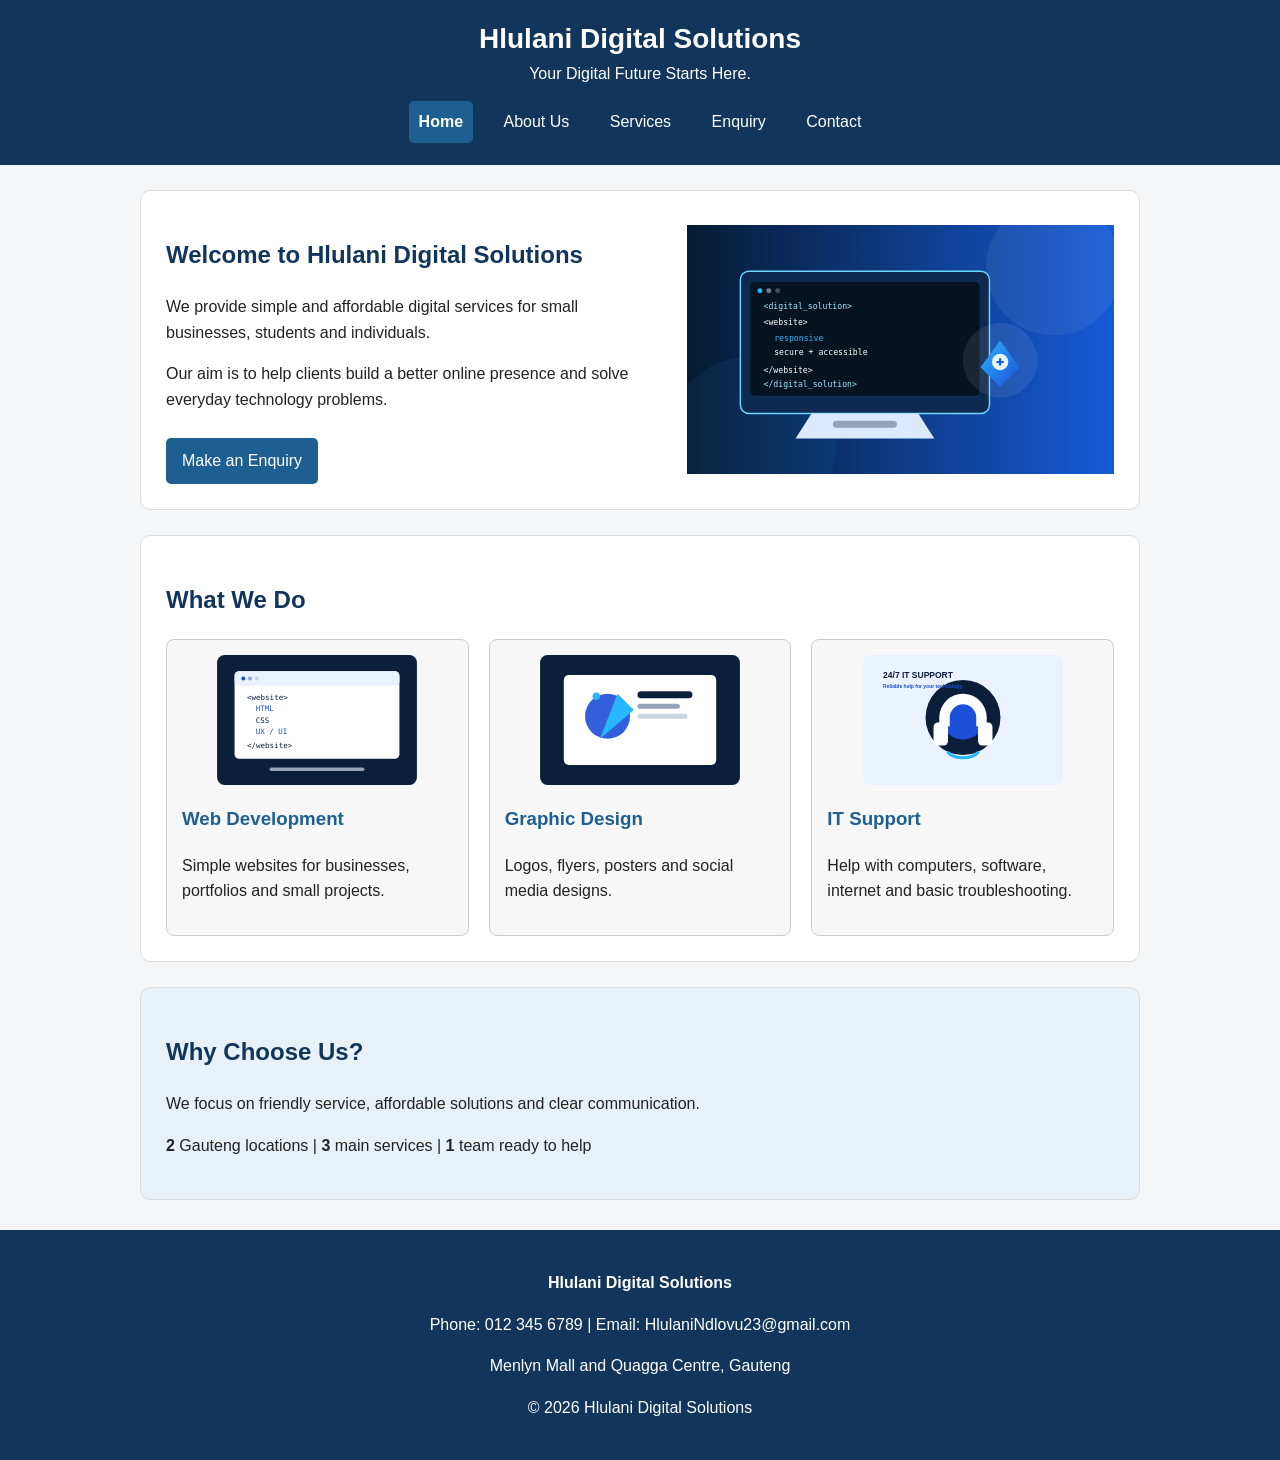
<file: index.html>
<!DOCTYPE html>
<html lang="en">
<head>
<meta charset="UTF-8">
<meta name="viewport" content="width=device-width, initial-scale=1.0">
<title>Home - Hlulani Digital Solutions</title>
<meta name="description" content="Affordable web development, graphic design and IT support for individuals and small businesses in Gauteng.">
<meta name="theme-color" content="#12355b">
<link rel="stylesheet" href="index.css">
</head>
<body>
<header>
<h1>Hlulani Digital Solutions</h1>
<p class="slogan">Your Digital Future Starts Here.</p>
<button class="nav-toggle" type="button" aria-expanded="false" aria-controls="primary-navigation">Menu</button>
<nav id="primary-navigation" class="primary-navigation" aria-label="Main navigation">
<a href="index.html" data-page="index.html">Home</a>
<a href="about.html" data-page="about.html">About Us</a>
<a href="services.html" data-page="services.html">Services</a>
<a href="enquiry.html" data-page="enquiry.html">Enquiry</a>
<a href="contact.html" data-page="contact.html">Contact</a>
</nav>
</header>
<main>
<section class="welcome">
<div>
<h2>Welcome to Hlulani Digital Solutions</h2>
<p>We provide simple and affordable digital services for small businesses, students and individuals.</p>
<p>Our aim is to help clients build a better online presence and solve everyday technology problems.</p>
<a class="button" href="enquiry.html">Make an Enquiry</a>
</div>
<img src="images/hero-tech.svg" alt="Illustration representing computers and digital technology">
</section>
<section>
<h2>What We Do</h2>
<div class="cards">
<div class="card"><img src="images/web-development.svg" alt="Web development"><h3>Web Development</h3><p>Simple websites for businesses, portfolios and small projects.</p></div>
<div class="card"><img src="images/graphic-design.svg" alt="Graphic design"><h3>Graphic Design</h3><p>Logos, flyers, posters and social media designs.</p></div>
<div class="card"><img src="images/it-support.svg" alt="IT support"><h3>IT Support</h3><p>Help with computers, software, internet and basic troubleshooting.</p></div>
</div>
</section>
<section class="simple-box">
<h2>Why Choose Us?</h2>
<p>We focus on friendly service, affordable solutions and clear communication.</p>
<p><strong>2</strong> Gauteng locations | <strong>3</strong> main services | <strong>1</strong> team ready to help</p>
</section>
</main>
<footer>
<p><strong>Hlulani Digital Solutions</strong></p>
<p>Phone: 012 345 6789 | Email: HlulaniNdlovu23@gmail.com</p>
<p>Menlyn Mall and Quagga Centre, Gauteng</p>
<p>&copy; 2026 Hlulani Digital Solutions</p>
</footer>
<script src="script.js" defer></script>
</body>
</html>
</file>
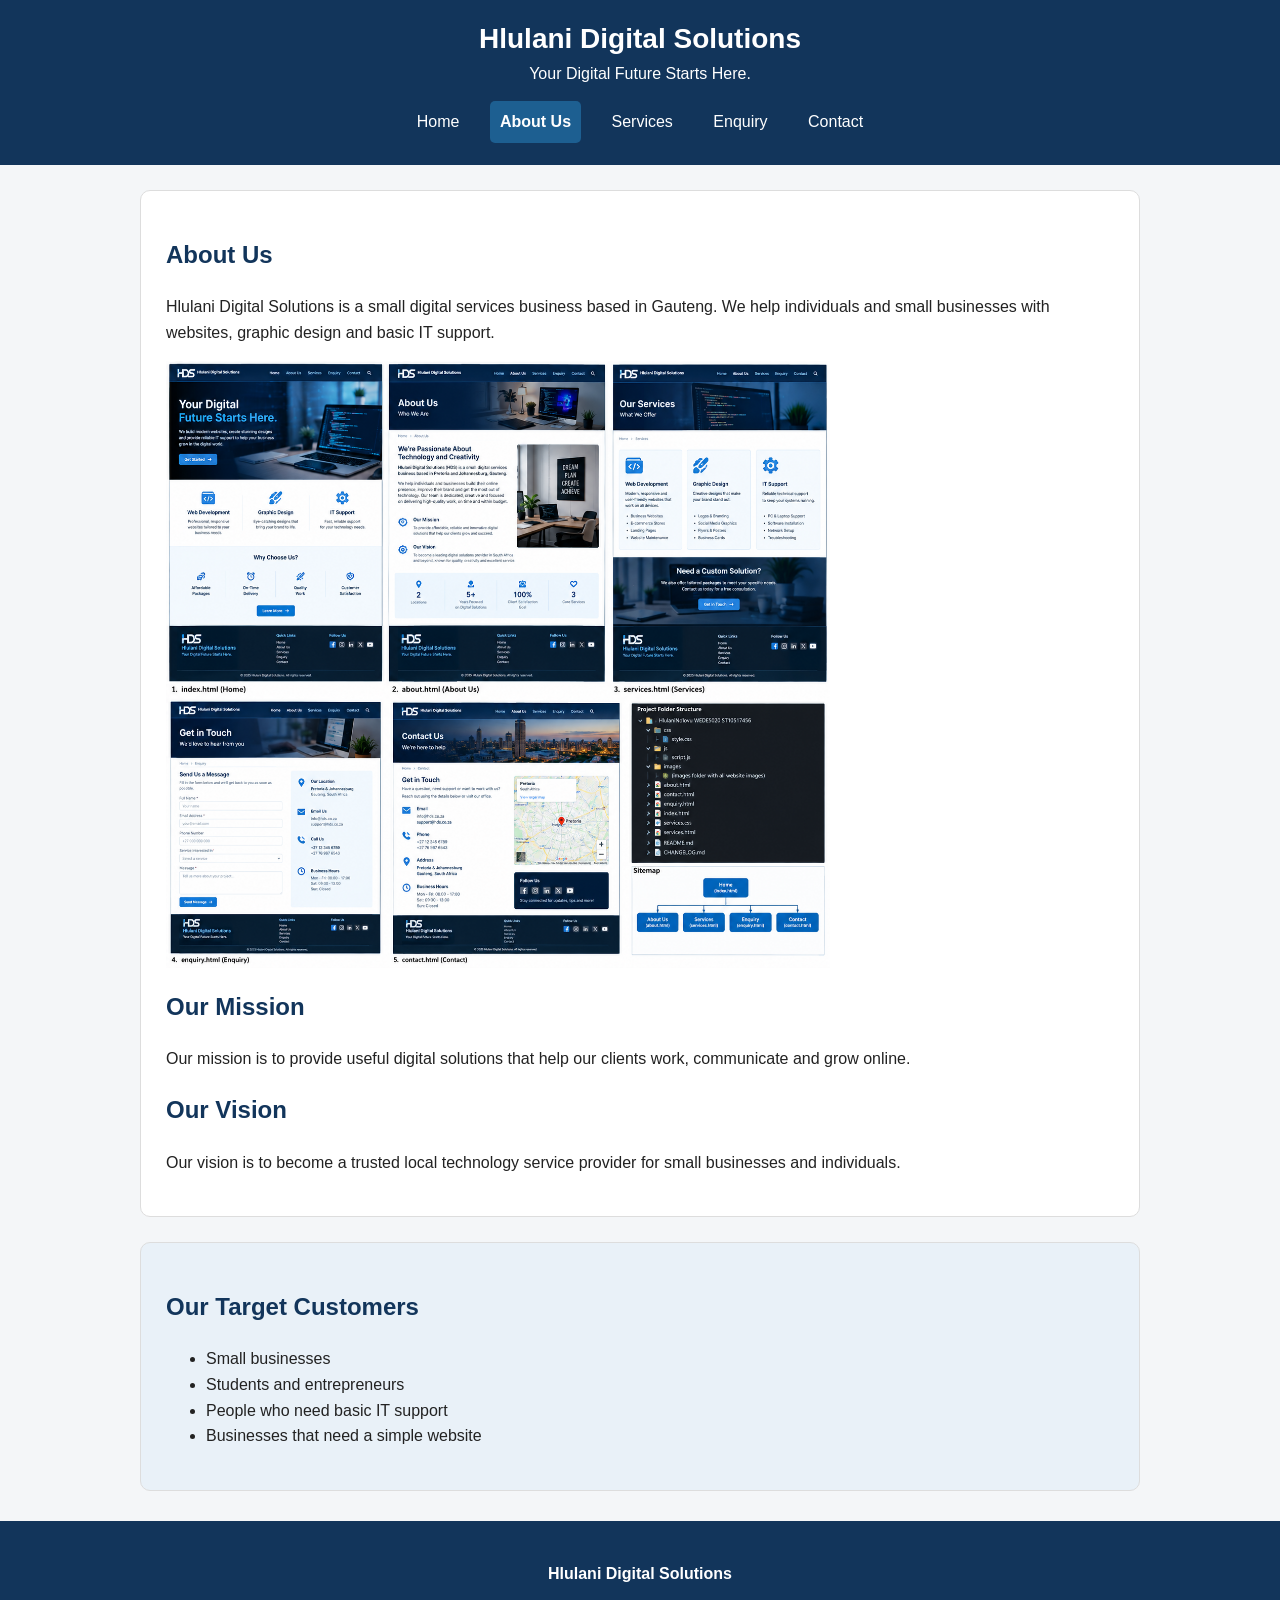
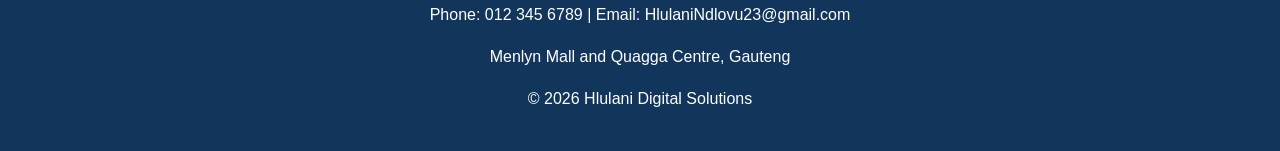
<file: about.html>
<!DOCTYPE html>
<html lang="en">
<head>
<meta charset="UTF-8">
<meta name="viewport" content="width=device-width, initial-scale=1.0">
<title>About Hlulani Digital Solutions | Gauteng</title>
<meta name="description" content="Learn about Hlulani Digital Solutions, our mission, vision and digital services for small businesses and individuals in Gauteng.">
<meta name="theme-color" content="#12355b">
<link rel="stylesheet" href="about.css">
</head>
<body>
<header>
<h1>Hlulani Digital Solutions</h1>
<p class="slogan">Your Digital Future Starts Here.</p>
<button class="nav-toggle" type="button" aria-expanded="false" aria-controls="primary-navigation">Menu</button>
<nav id="primary-navigation" class="primary-navigation" aria-label="Main navigation">
<a href="index.html" data-page="index.html">Home</a>
<a href="about.html" data-page="about.html">About Us</a>
<a href="services.html" data-page="services.html">Services</a>
<a href="enquiry.html" data-page="enquiry.html">Enquiry</a>
<a href="contact.html" data-page="contact.html">Contact</a>
</nav>
</header>
<main>
<section>
<h2>About Us</h2>
<p>Hlulani Digital Solutions is a small digital services business based in Gauteng. We help individuals and small businesses with websites, graphic design and basic IT support.</p>
<img class="about-image" src="images/website-mockup.png" alt="Website design mock-up displayed on a computer screen">
<h2>Our Mission</h2>
<p>Our mission is to provide useful digital solutions that help our clients work, communicate and grow online.</p>
<h2>Our Vision</h2>
<p>Our vision is to become a trusted local technology service provider for small businesses and individuals.</p>
</section>
<section class="simple-box">
<h2>Our Target Customers</h2>
<ul>
<li>Small businesses</li>
<li>Students and entrepreneurs</li>
<li>People who need basic IT support</li>
<li>Businesses that need a simple website</li>
</ul>
</section>
</main>
<footer>
<p><strong>Hlulani Digital Solutions</strong></p>
<p>Phone: 012 345 6789 | Email: HlulaniNdlovu23@gmail.com</p>
<p>Menlyn Mall and Quagga Centre, Gauteng</p>
<p>&copy; 2026 Hlulani Digital Solutions</p>
</footer>
<script src="script.js" defer></script>
</body>
</html>
</file>
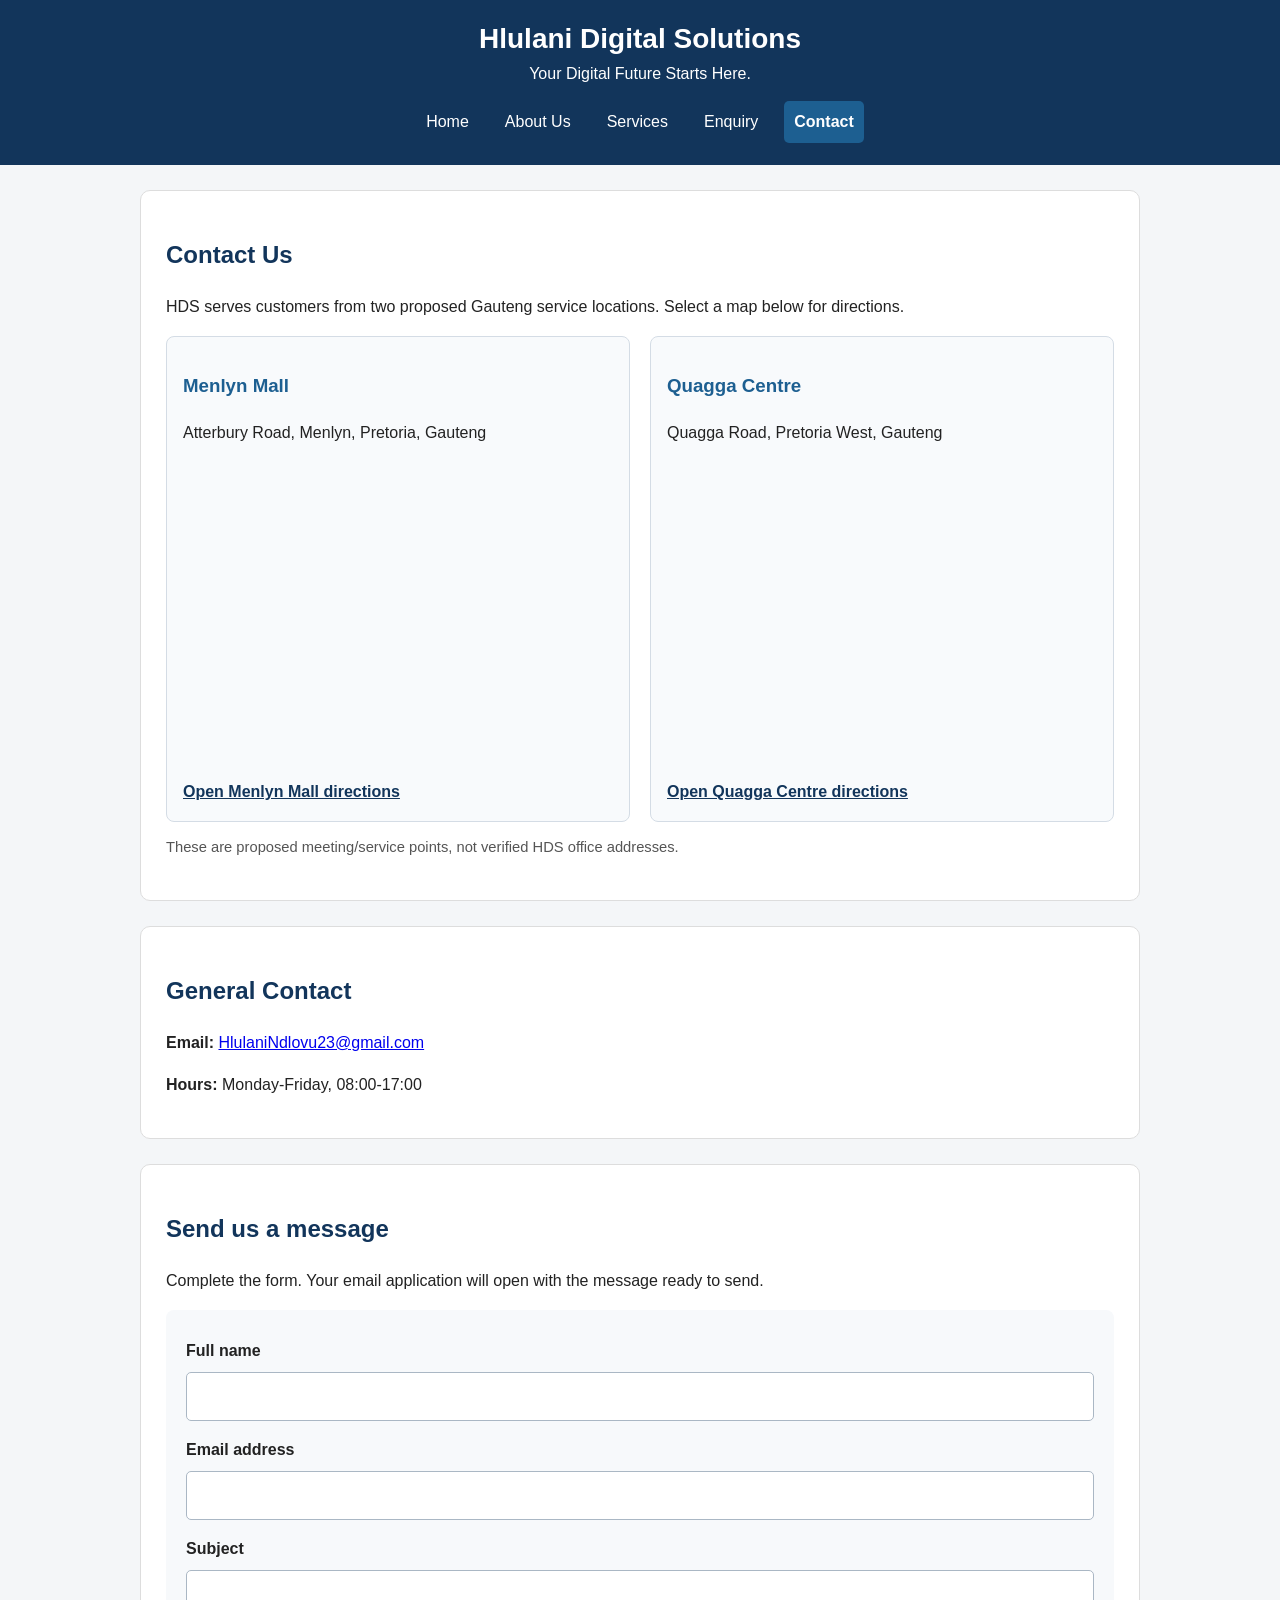
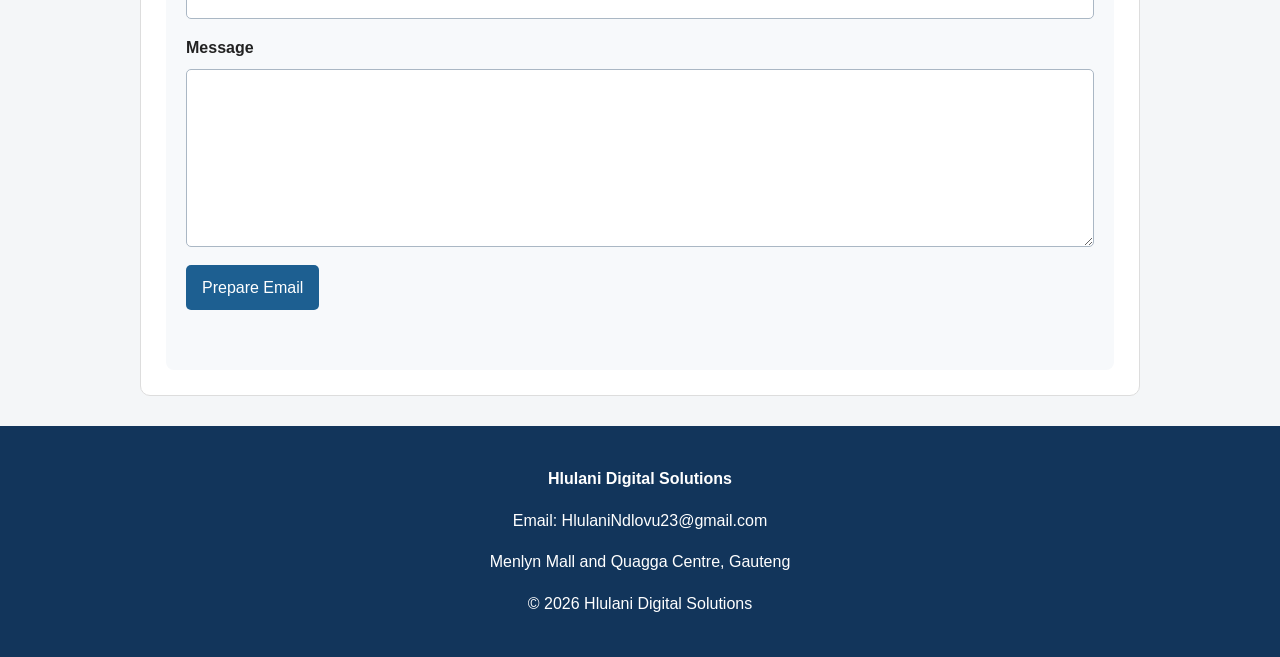
<file: contact.html>
<!DOCTYPE html>
<html lang="en"><head><meta charset="UTF-8"><meta name="viewport" content="width=device-width, initial-scale=1.0">
<title>Contact Hlulani Digital Solutions | Gauteng</title><meta name="description" content="Contact Hlulani Digital Solutions at Menlyn Mall and Quagga Centre for digital services."><link rel="stylesheet" href="contact.css"></head>
<body><header><h1>Hlulani Digital Solutions</h1><p class="slogan">Your Digital Future Starts Here.</p><button class="nav-toggle" type="button" aria-expanded="false" aria-controls="primary-navigation">Menu</button><nav id="primary-navigation" class="primary-navigation" aria-label="Main navigation"><a href="index.html" data-page="index.html">Home</a><a href="about.html" data-page="about.html">About Us</a><a href="services.html" data-page="services.html">Services</a><a href="enquiry.html" data-page="enquiry.html">Enquiry</a><a href="contact.html" data-page="contact.html">Contact</a></nav></header>
<main><section><h2>Contact Us</h2><p>HDS serves customers from two proposed Gauteng service locations. Select a map below for directions.</p>
<div class="location-grid">
<div class="location-card"><h3>Menlyn Mall</h3><p>Atterbury Road, Menlyn, Pretoria, Gauteng</p><iframe title="Map showing Menlyn Mall in Pretoria" src="https://www.google.com/maps?q=Menlyn+Park+Shopping+Centre,+Pretoria&output=embed" loading="lazy" referrerpolicy="no-referrer-when-downgrade"></iframe><a target="_blank" rel="noopener" href="https://www.google.com/maps/search/?api=1&query=Menlyn+Park+Shopping+Centre+Pretoria">Open Menlyn Mall directions</a></div>
<div class="location-card"><h3>Quagga Centre</h3><p>Quagga Road, Pretoria West, Gauteng</p><iframe title="Map showing Quagga Centre in Pretoria West" src="https://www.google.com/maps?q=Quagga+Centre,+Pretoria+West&output=embed" loading="lazy" referrerpolicy="no-referrer-when-downgrade"></iframe><a target="_blank" rel="noopener" href="https://www.google.com/maps/search/?api=1&query=Quagga+Centre+Pretoria+West">Open Quagga Centre directions</a></div>
</div><p class="note">These are proposed meeting/service points, not verified HDS office addresses.</p></section>
<section><h2>General Contact</h2><p><strong>Email:</strong> <a href="mailto:HlulaniNdlovu23@gmail.com">HlulaniNdlovu23@gmail.com</a></p><p><strong>Hours:</strong> Monday-Friday, 08:00-17:00</p></section>
<section><h2>Send us a message</h2><p>Complete the form. Your email application will open with the message ready to send.</p>
<form class="js-mail-form" data-form-type="contact">
<label for="contact-name">Full name</label><input id="contact-name" name="name" type="text" autocomplete="name" required minlength="2">
<label for="contact-email">Email address</label><input id="contact-email" name="email" type="email" autocomplete="email" required>
<label for="contact-subject">Subject</label><input id="contact-subject" name="subject" type="text" required minlength="3">
<label for="contact-message">Message</label><textarea id="contact-message" name="message" rows="6" required minlength="10"></textarea>
<button class="button" type="submit">Prepare Email</button><p class="form-feedback" role="status" aria-live="polite"></p></form></section></main>
<footer><p><strong>Hlulani Digital Solutions</strong></p><p>Email: HlulaniNdlovu23@gmail.com</p><p>Menlyn Mall and Quagga Centre, Gauteng</p><p>&copy; 2026 Hlulani Digital Solutions</p></footer><script src="script.js" defer></script></body></html>
</file>
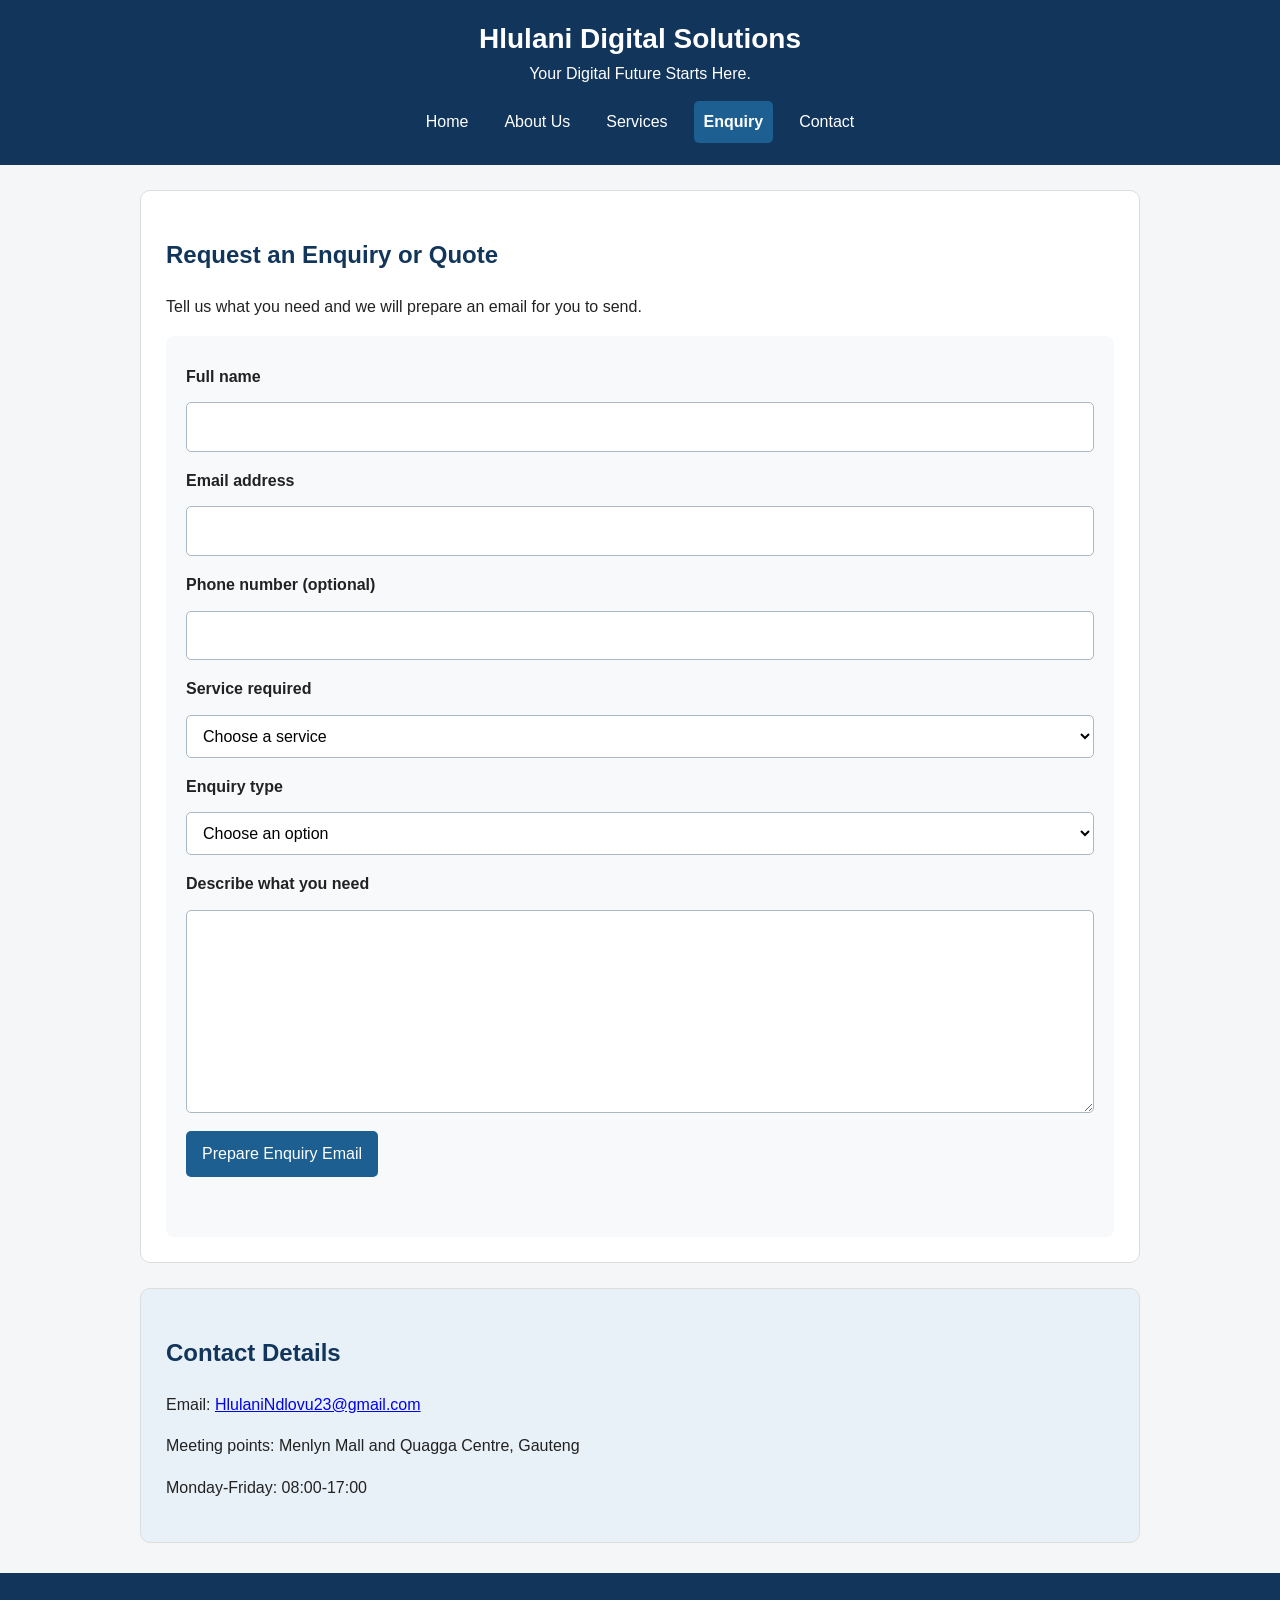
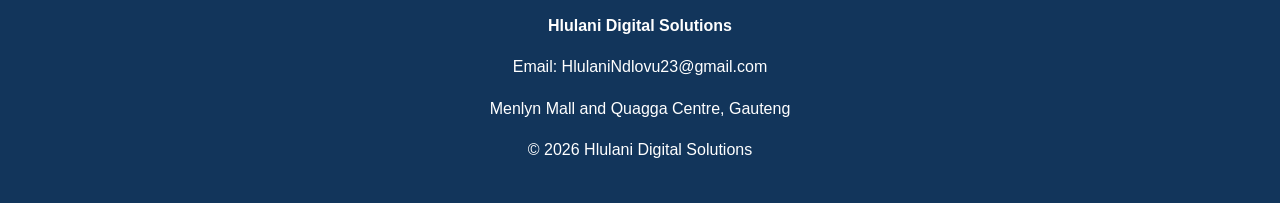
<file: enquiry.html>
<!DOCTYPE html>
<html lang="en"><head><meta charset="UTF-8"><meta name="viewport" content="width=device-width, initial-scale=1.0">
<title>Request a Digital Services Enquiry | Hlulani Digital Solutions</title><meta name="description" content="Request a quotation for web development, graphic design or IT support from Hlulani Digital Solutions."><link rel="stylesheet" href="enquiry.css"></head>
<body><header><h1>Hlulani Digital Solutions</h1><p class="slogan">Your Digital Future Starts Here.</p><button class="nav-toggle" type="button" aria-expanded="false" aria-controls="primary-navigation">Menu</button><nav id="primary-navigation" class="primary-navigation" aria-label="Main navigation"><a href="index.html" data-page="index.html">Home</a><a href="about.html" data-page="about.html">About Us</a><a href="services.html" data-page="services.html">Services</a><a href="enquiry.html" data-page="enquiry.html">Enquiry</a><a href="contact.html" data-page="contact.html">Contact</a></nav></header>
<main><section><h2>Request an Enquiry or Quote</h2><p>Tell us what you need and we will prepare an email for you to send.</p>
<form class="js-mail-form" data-form-type="enquiry">
<label for="enquiry-name">Full name</label><input id="enquiry-name" name="name" type="text" autocomplete="name" required minlength="2">
<label for="enquiry-email">Email address</label><input id="enquiry-email" name="email" type="email" autocomplete="email" required>
<label for="enquiry-phone">Phone number (optional)</label><input id="enquiry-phone" name="phone" type="tel" autocomplete="tel" pattern="[0-9+()\s-]{7,20}" title="Enter a valid phone number">
<label for="service">Service required</label><select id="service" name="service" required><option value="">Choose a service</option><option>Web Development</option><option>Graphic Design</option><option>IT Support</option><option>More than one service</option></select>
<label for="enquiry-type">Enquiry type</label><select id="enquiry-type" name="enquiryType" required><option value="">Choose an option</option><option>Request a quotation</option><option>Ask a question</option><option>Request support</option></select>
<label for="enquiry-message">Describe what you need</label><textarea id="enquiry-message" name="message" rows="7" required minlength="10"></textarea>
<button class="button" type="submit">Prepare Enquiry Email</button><p class="form-feedback" role="status" aria-live="polite"></p></form></section>
<section class="simple-box"><h2>Contact Details</h2><p>Email: <a href="mailto:HlulaniNdlovu23@gmail.com">HlulaniNdlovu23@gmail.com</a></p><p>Meeting points: Menlyn Mall and Quagga Centre, Gauteng</p><p>Monday-Friday: 08:00-17:00</p></section></main>
<footer><p><strong>Hlulani Digital Solutions</strong></p><p>Email: HlulaniNdlovu23@gmail.com</p><p>Menlyn Mall and Quagga Centre, Gauteng</p><p>&copy; 2026 Hlulani Digital Solutions</p></footer><script src="script.js" defer></script></body></html>
</file>
<file: index.css>
body {
font-family: Arial, sans-serif;
margin: 0;
background-color: #f4f6f8;
color: #222;
}
header {
background-color: #12355b;
color: white;
padding: 20px;
text-align: center;
}
header h1 { margin: 0; font-size: 28px; }
.slogan { margin: 5px 0 15px; }
nav a {
color: white;
text-decoration: none;
margin: 0 8px;
}
nav a:hover { text-decoration: underline; }
main {
width: 90%;
max-width: 1000px;
margin: 25px auto;
}
section {
background-color: white;
padding: 25px;
margin-bottom: 25px;
border: 1px solid #ddd;
}
h2 { color: #12355b; }
h3 { color: #1d5f91; }
img { max-width: 100%; }
.button {
display: inline-block;
background-color: #1d5f91;
color: white;
padding: 10px 16px;
border: none;
text-decoration: none;
margin-top: 10px;
}
.button:hover { background-color: #12355b; }
footer {
background-color: #12355b;
color: white;
text-align: center;
padding: 20px;
margin-top: 30px;
}
@media screen and (max-width: 700px) {
nav a { display: block; margin: 8px; }
}
.welcome { display: flex; gap: 30px; align-items: center; }
.welcome div { width: 55%; }
.welcome img { width: 45%; }
.cards { display: flex; gap: 20px; }
.card { flex: 1; background-color: #f7f7f7; padding: 15px; border: 1px solid #ccc; }
.card img { height: 130px; width: 100%; object-fit: contain; }
.simple-box { background-color: #e9f1f8; }
@media screen and (max-width: 700px) {
.welcome { display: block; }
.welcome div, .welcome img { width: 100%; }
.cards { display: block; }
.card { margin-bottom: 15px; }
}


/* Part 3: consistent responsive improvements */
* { box-sizing: border-box; }
html { scroll-behavior: smooth; }
body { line-height: 1.6; }
header { padding: 22px clamp(16px, 4vw, 36px); }
header h1 { line-height: 1.2; }
main { width: min(92%, 1100px); }
section { border-radius: 10px; }
img { display: block; max-width: 100%; height: auto; }
nav a { display: inline-block; padding: 8px 10px; border-radius: 5px; transition: background-color .2s ease, color .2s ease; }
nav a:hover, nav a:focus-visible { background: #ffffff; color: #12355b; text-decoration: none; }
nav a[aria-current="page"] { background: #1d5f91; font-weight: 700; }
.nav-toggle { display: none; border: 1px solid #fff; border-radius: 6px; padding: 9px 14px; background: transparent; color: #fff; font: inherit; cursor: pointer; }
.nav-toggle:focus-visible, a:focus-visible, input:focus-visible, select:focus-visible, textarea:focus-visible, button:focus-visible { outline: 3px solid #f2c14e; outline-offset: 3px; }
.button { border-radius: 5px; transition: background-color .2s ease, transform .2s ease; }
.button:hover { transform: translateY(-1px); }
.card, .service { min-width: 0; border-radius: 8px; }
footer { padding: 24px 16px; }
@media (max-width: 760px) {
  header { text-align: left; }
  header h1 { font-size: clamp(22px, 5vw, 28px); }
  .nav-toggle { display: inline-block; margin-top: 8px; }
  .primary-navigation { display: none; padding-top: 10px; }
  .primary-navigation.is-open { display: flex; flex-direction: column; align-items: stretch; }
  .primary-navigation a { margin: 2px 0; }
  main { width: min(94%, 680px); margin: 16px auto; }
  section { padding: clamp(16px, 4vw, 25px); }
  .welcome, .cards, .service { display: flex; flex-direction: column; align-items: stretch; }
  .welcome div, .welcome img, .service img { width: 100%; }
  .service img { max-height: 190px; }
  .card { width: 100%; margin-bottom: 14px; }
  .map { width: 100%; height: auto; }
}
@media (max-width: 420px) {
  body { font-size: 15px; }
  header h1 { font-size: 22px; }
  .slogan { font-size: 14px; }
  main { width: 94%; }
  section { padding: 15px; }
  footer p { overflow-wrap: anywhere; }
}
@media (prefers-reduced-motion: reduce) {
  html { scroll-behavior: auto; }
  *, *::before, *::after { transition-duration: .01ms !important; animation-duration: .01ms !important; animation-iteration-count: 1 !important; }
}
</file>
<file: about.css>
body {
font-family: Arial, sans-serif;
margin: 0;
background-color: #f4f6f8;
color: #222;
}
header {
background-color: #12355b;
color: white;
padding: 20px;
text-align: center;
}
header h1 { margin: 0; font-size: 28px; }
.slogan { margin: 5px 0 15px; }
nav a {
color: white;
text-decoration: none;
margin: 0 8px;
}
nav a:hover { text-decoration: underline; }
main {
width: 90%;
max-width: 1000px;
margin: 25px auto;
}
section {
background-color: white;
padding: 25px;
margin-bottom: 25px;
border: 1px solid #ddd;
}
h2 { color: #12355b; }
h3 { color: #1d5f91; }
img { max-width: 100%; }
.button {
display: inline-block;
background-color: #1d5f91;
color: white;
padding: 10px 16px;
border: none;
text-decoration: none;
margin-top: 10px;
}
.button:hover { background-color: #12355b; }
footer {
background-color: #12355b;
color: white;
text-align: center;
padding: 20px;
margin-top: 30px;
}
@media screen and (max-width: 700px) {
nav a { display: block; margin: 8px; }
}
.about-image { width: 70%; }
.simple-box { background-color: #e9f1f8; }
@media screen and (max-width: 700px) { .about-image { width: 100%; } }


/* Part 3: consistent responsive improvements */
* { box-sizing: border-box; }
html { scroll-behavior: smooth; }
body { line-height: 1.6; }
header { padding: 22px clamp(16px, 4vw, 36px); }
header h1 { line-height: 1.2; }
main { width: min(92%, 1100px); }
section { border-radius: 10px; }
img { display: block; max-width: 100%; height: auto; }
nav a { display: inline-block; padding: 8px 10px; border-radius: 5px; transition: background-color .2s ease, color .2s ease; }
nav a:hover, nav a:focus-visible { background: #ffffff; color: #12355b; text-decoration: none; }
nav a[aria-current="page"] { background: #1d5f91; font-weight: 700; }
.nav-toggle { display: none; border: 1px solid #fff; border-radius: 6px; padding: 9px 14px; background: transparent; color: #fff; font: inherit; cursor: pointer; }
.nav-toggle:focus-visible, a:focus-visible, input:focus-visible, select:focus-visible, textarea:focus-visible, button:focus-visible { outline: 3px solid #f2c14e; outline-offset: 3px; }
.button { border-radius: 5px; transition: background-color .2s ease, transform .2s ease; }
.button:hover { transform: translateY(-1px); }
.card, .service { min-width: 0; border-radius: 8px; }
footer { padding: 24px 16px; }
@media (max-width: 760px) {
  header { text-align: left; }
  header h1 { font-size: clamp(22px, 5vw, 28px); }
  .nav-toggle { display: inline-block; margin-top: 8px; }
  .primary-navigation { display: none; padding-top: 10px; }
  .primary-navigation.is-open { display: flex; flex-direction: column; align-items: stretch; }
  .primary-navigation a { margin: 2px 0; }
  main { width: min(94%, 680px); margin: 16px auto; }
  section { padding: clamp(16px, 4vw, 25px); }
  .welcome, .cards, .service { display: flex; flex-direction: column; align-items: stretch; }
  .welcome div, .welcome img, .service img { width: 100%; }
  .service img { max-height: 190px; }
  .card { width: 100%; margin-bottom: 14px; }
  .map { width: 100%; height: auto; }
}
@media (max-width: 420px) {
  body { font-size: 15px; }
  header h1 { font-size: 22px; }
  .slogan { font-size: 14px; }
  main { width: 94%; }
  section { padding: 15px; }
  footer p { overflow-wrap: anywhere; }
}
@media (prefers-reduced-motion: reduce) {
  html { scroll-behavior: auto; }
  *, *::before, *::after { transition-duration: .01ms !important; animation-duration: .01ms !important; animation-iteration-count: 1 !important; }
}
</file>
<file: contact.css>
body {
font-family: Arial, sans-serif;
margin: 0;
background-color: #f4f6f8;
color: #222;
}
header {
background-color: #12355b;
color: white;
padding: 20px;
text-align: center;
}
header h1 { margin: 0; font-size: 28px; }
.slogan { margin: 5px 0 15px; }
nav a {
color: white;
text-decoration: none;
margin: 0 8px;
}
nav a:hover { text-decoration: underline; }
main {
width: 90%;
max-width: 1000px;
margin: 25px auto;
}
section {
background-color: white;
padding: 25px;
margin-bottom: 25px;
border: 1px solid #ddd;
}
h2 { color: #12355b; }
h3 { color: #1d5f91; }
img { max-width: 100%; }
.button {
display: inline-block;
background-color: #1d5f91;
color: white;
padding: 10px 16px;
border: none;
text-decoration: none;
margin-top: 10px;
}
.button:hover { background-color: #12355b; }
footer {
background-color: #12355b;
color: white;
text-align: center;
padding: 20px;
margin-top: 30px;
}
@media screen and (max-width: 700px) {
nav a { display: block; margin: 8px; }
}
.map { width: 100%; max-height: 350px; object-fit: contain; }
.cards { display: flex; gap: 20px; }
.card { flex: 1; background-color: #f7f7f7; padding: 20px; border: 1px solid #ccc; }
.simple-box { background-color: #e9f1f8; }
@media screen and (max-width: 700px) {
.cards { display: block; }
.card { margin-bottom: 15px; }
}


/* Part 3: consistent responsive improvements */
* { box-sizing: border-box; }
html { scroll-behavior: smooth; }
body { line-height: 1.6; }
header { padding: 22px clamp(16px, 4vw, 36px); }
header h1 { line-height: 1.2; }
main { width: min(92%, 1100px); }
section { border-radius: 10px; }
img { display: block; max-width: 100%; height: auto; }
nav a { display: inline-block; padding: 8px 10px; border-radius: 5px; transition: background-color .2s ease, color .2s ease; }
nav a:hover, nav a:focus-visible { background: #ffffff; color: #12355b; text-decoration: none; }
nav a[aria-current="page"] { background: #1d5f91; font-weight: 700; }
.nav-toggle { display: none; border: 1px solid #fff; border-radius: 6px; padding: 9px 14px; background: transparent; color: #fff; font: inherit; cursor: pointer; }
.nav-toggle:focus-visible, a:focus-visible, input:focus-visible, select:focus-visible, textarea:focus-visible, button:focus-visible { outline: 3px solid #f2c14e; outline-offset: 3px; }
.button { border-radius: 5px; transition: background-color .2s ease, transform .2s ease; }
.button:hover { transform: translateY(-1px); }
.card, .service { min-width: 0; border-radius: 8px; }
footer { padding: 24px 16px; }
@media (max-width: 760px) {
  header { text-align: left; }
  header h1 { font-size: clamp(22px, 5vw, 28px); }
  .nav-toggle { display: inline-block; margin-top: 8px; }
  .primary-navigation { display: none; padding-top: 10px; }
  .primary-navigation.is-open { display: flex; flex-direction: column; align-items: stretch; }
  .primary-navigation a { margin: 2px 0; }
  main { width: min(94%, 680px); margin: 16px auto; }
  section { padding: clamp(16px, 4vw, 25px); }
  .welcome, .cards, .service { display: flex; flex-direction: column; align-items: stretch; }
  .welcome div, .welcome img, .service img { width: 100%; }
  .service img { max-height: 190px; }
  .card { width: 100%; margin-bottom: 14px; }
  .map { width: 100%; height: auto; }
}
@media (max-width: 420px) {
  body { font-size: 15px; }
  header h1 { font-size: 22px; }
  .slogan { font-size: 14px; }
  main { width: 94%; }
  section { padding: 15px; }
  footer p { overflow-wrap: anywhere; }
}
@media (prefers-reduced-motion: reduce) {
  html { scroll-behavior: auto; }
  *, *::before, *::after { transition-duration: .01ms !important; animation-duration: .01ms !important; animation-iteration-count: 1 !important; }
}


/* Part 3 interactive services, gallery, maps and forms */
input, select, textarea { font: inherit; }
button, input, select, textarea { max-width: 100%; }
[hidden] { display: none !important; }
.service-tools { display: grid; grid-template-columns: 1fr; gap: 8px; max-width: 650px; }
.service-tools input, .service-tools select, form input, form select, form textarea {
  width: 100%; padding: 11px 12px; border: 1px solid #aab7c4; border-radius: 5px; background: #fff;
}
.service-tools label, form label { font-weight: 700; margin-top: 10px; }
.status-message, .form-feedback { color: #12355b; font-weight: 700; }
.service-item { transition: opacity .2s ease, transform .2s ease; }
.service-item[hidden] { display: none !important; }
.gallery-grid { display: grid; grid-template-columns: repeat(4, minmax(0, 1fr)); gap: 14px; }
.gallery-item { padding: 8px; border: 1px solid #d4dce5; border-radius: 8px; background: #f7f9fb; cursor: pointer; }
.gallery-item img { width: 100%; height: 170px; object-fit: contain; }
.gallery-item:hover { border-color: #1d5f91; transform: translateY(-2px); }
.lightbox { position: fixed; inset: 0; z-index: 1000; display: flex; align-items: center; justify-content: center; gap: 18px; flex-wrap: wrap; padding: 55px 20px 25px; background: rgba(4, 17, 32, .94); color: #fff; }
.lightbox[hidden] { display: none !important; }
.lightbox img { max-width: min(75vw, 900px); max-height: 75vh; object-fit: contain; }
.lightbox button { color: #fff; background: #1d5f91; border: 0; border-radius: 6px; padding: 8px 15px; font-size: 26px; cursor: pointer; }
.lightbox .lightbox-close { position: absolute; top: 15px; right: 20px; }
.lightbox p { flex-basis: 100%; text-align: center; margin: 0; }
.location-grid { display: grid; grid-template-columns: repeat(2, minmax(0, 1fr)); gap: 20px; }
.location-card { min-width: 0; padding: 16px; border: 1px solid #d4dce5; border-radius: 8px; background: #f8fafc; }
.location-card iframe { width: 100%; height: 300px; border: 0; border-radius: 6px; }
.location-card a { display: inline-block; margin-top: 10px; color: #12355b; font-weight: 700; }
.note { font-size: .92rem; color: #555; }
.js-mail-form { display: grid; gap: 8px; background: #f7f9fb; padding: 20px; border-radius: 8px; }
.js-mail-form label { margin-top: 8px; }
.js-mail-form textarea { resize: vertical; }
.js-mail-form .button { justify-self: start; cursor: pointer; font: inherit; }
@media (max-width: 760px) {
  .gallery-grid { grid-template-columns: repeat(2, minmax(0, 1fr)); }
  .location-grid { grid-template-columns: 1fr; }
  .location-card iframe { height: 260px; }
  .lightbox { gap: 8px; }
  .lightbox img { max-width: 85vw; max-height: 65vh; }
}
@media (max-width: 420px) {
  .gallery-grid { grid-template-columns: 1fr 1fr; gap: 8px; }
  .gallery-item img { height: 125px; }
  .lightbox img { max-width: 95vw; }
}
</file>
<file: enquiry.css>
body {
font-family: Arial, sans-serif;
margin: 0;
background-color: #f4f6f8;
color: #222;
}
header {
background-color: #12355b;
color: white;
padding: 20px;
text-align: center;
}
header h1 { margin: 0; font-size: 28px; }
.slogan { margin: 5px 0 15px; }
nav a {
color: white;
text-decoration: none;
margin: 0 8px;
}
nav a:hover { text-decoration: underline; }
main {
width: 90%;
max-width: 1000px;
margin: 25px auto;
}
section {
background-color: white;
padding: 25px;
margin-bottom: 25px;
border: 1px solid #ddd;
}
h2 { color: #12355b; }
h3 { color: #1d5f91; }
img { max-width: 100%; }
.button {
display: inline-block;
background-color: #1d5f91;
color: white;
padding: 10px 16px;
border: none;
text-decoration: none;
margin-top: 10px;
}
.button:hover { background-color: #12355b; }
footer {
background-color: #12355b;
color: white;
text-align: center;
padding: 20px;
margin-top: 30px;
}
@media screen and (max-width: 700px) {
nav a { display: block; margin: 8px; }
}
form { background-color: #f7f7f7; padding: 20px; }
label { display: block; margin-top: 12px; }
input, select, textarea { width: 100%; padding: 9px; margin-top: 5px; box-sizing: border-box; }
.simple-box { background-color: #e9f1f8; }


/* Part 3: consistent responsive improvements */
* { box-sizing: border-box; }
html { scroll-behavior: smooth; }
body { line-height: 1.6; }
header { padding: 22px clamp(16px, 4vw, 36px); }
header h1 { line-height: 1.2; }
main { width: min(92%, 1100px); }
section { border-radius: 10px; }
img { display: block; max-width: 100%; height: auto; }
nav a { display: inline-block; padding: 8px 10px; border-radius: 5px; transition: background-color .2s ease, color .2s ease; }
nav a:hover, nav a:focus-visible { background: #ffffff; color: #12355b; text-decoration: none; }
nav a[aria-current="page"] { background: #1d5f91; font-weight: 700; }
.nav-toggle { display: none; border: 1px solid #fff; border-radius: 6px; padding: 9px 14px; background: transparent; color: #fff; font: inherit; cursor: pointer; }
.nav-toggle:focus-visible, a:focus-visible, input:focus-visible, select:focus-visible, textarea:focus-visible, button:focus-visible { outline: 3px solid #f2c14e; outline-offset: 3px; }
.button { border-radius: 5px; transition: background-color .2s ease, transform .2s ease; }
.button:hover { transform: translateY(-1px); }
.card, .service { min-width: 0; border-radius: 8px; }
footer { padding: 24px 16px; }
@media (max-width: 760px) {
  header { text-align: left; }
  header h1 { font-size: clamp(22px, 5vw, 28px); }
  .nav-toggle { display: inline-block; margin-top: 8px; }
  .primary-navigation { display: none; padding-top: 10px; }
  .primary-navigation.is-open { display: flex; flex-direction: column; align-items: stretch; }
  .primary-navigation a { margin: 2px 0; }
  main { width: min(94%, 680px); margin: 16px auto; }
  section { padding: clamp(16px, 4vw, 25px); }
  .welcome, .cards, .service { display: flex; flex-direction: column; align-items: stretch; }
  .welcome div, .welcome img, .service img { width: 100%; }
  .service img { max-height: 190px; }
  .card { width: 100%; margin-bottom: 14px; }
  .map { width: 100%; height: auto; }
}
@media (max-width: 420px) {
  body { font-size: 15px; }
  header h1 { font-size: 22px; }
  .slogan { font-size: 14px; }
  main { width: 94%; }
  section { padding: 15px; }
  footer p { overflow-wrap: anywhere; }
}
@media (prefers-reduced-motion: reduce) {
  html { scroll-behavior: auto; }
  *, *::before, *::after { transition-duration: .01ms !important; animation-duration: .01ms !important; animation-iteration-count: 1 !important; }
}


/* Part 3 interactive services, gallery, maps and forms */
input, select, textarea { font: inherit; }
button, input, select, textarea { max-width: 100%; }
[hidden] { display: none !important; }
.service-tools { display: grid; grid-template-columns: 1fr; gap: 8px; max-width: 650px; }
.service-tools input, .service-tools select, form input, form select, form textarea {
  width: 100%; padding: 11px 12px; border: 1px solid #aab7c4; border-radius: 5px; background: #fff;
}
.service-tools label, form label { font-weight: 700; margin-top: 10px; }
.status-message, .form-feedback { color: #12355b; font-weight: 700; }
.service-item { transition: opacity .2s ease, transform .2s ease; }
.service-item[hidden] { display: none !important; }
.gallery-grid { display: grid; grid-template-columns: repeat(4, minmax(0, 1fr)); gap: 14px; }
.gallery-item { padding: 8px; border: 1px solid #d4dce5; border-radius: 8px; background: #f7f9fb; cursor: pointer; }
.gallery-item img { width: 100%; height: 170px; object-fit: contain; }
.gallery-item:hover { border-color: #1d5f91; transform: translateY(-2px); }
.lightbox { position: fixed; inset: 0; z-index: 1000; display: flex; align-items: center; justify-content: center; gap: 18px; flex-wrap: wrap; padding: 55px 20px 25px; background: rgba(4, 17, 32, .94); color: #fff; }
.lightbox[hidden] { display: none !important; }
.lightbox img { max-width: min(75vw, 900px); max-height: 75vh; object-fit: contain; }
.lightbox button { color: #fff; background: #1d5f91; border: 0; border-radius: 6px; padding: 8px 15px; font-size: 26px; cursor: pointer; }
.lightbox .lightbox-close { position: absolute; top: 15px; right: 20px; }
.lightbox p { flex-basis: 100%; text-align: center; margin: 0; }
.location-grid { display: grid; grid-template-columns: repeat(2, minmax(0, 1fr)); gap: 20px; }
.location-card { min-width: 0; padding: 16px; border: 1px solid #d4dce5; border-radius: 8px; background: #f8fafc; }
.location-card iframe { width: 100%; height: 300px; border: 0; border-radius: 6px; }
.location-card a { display: inline-block; margin-top: 10px; color: #12355b; font-weight: 700; }
.note { font-size: .92rem; color: #555; }
.js-mail-form { display: grid; gap: 8px; background: #f7f9fb; padding: 20px; border-radius: 8px; }
.js-mail-form label { margin-top: 8px; }
.js-mail-form textarea { resize: vertical; }
.js-mail-form .button { justify-self: start; cursor: pointer; font: inherit; }
@media (max-width: 760px) {
  .gallery-grid { grid-template-columns: repeat(2, minmax(0, 1fr)); }
  .location-grid { grid-template-columns: 1fr; }
  .location-card iframe { height: 260px; }
  .lightbox { gap: 8px; }
  .lightbox img { max-width: 85vw; max-height: 65vh; }
}
@media (max-width: 420px) {
  .gallery-grid { grid-template-columns: 1fr 1fr; gap: 8px; }
  .gallery-item img { height: 125px; }
  .lightbox img { max-width: 95vw; }
}
</file>
